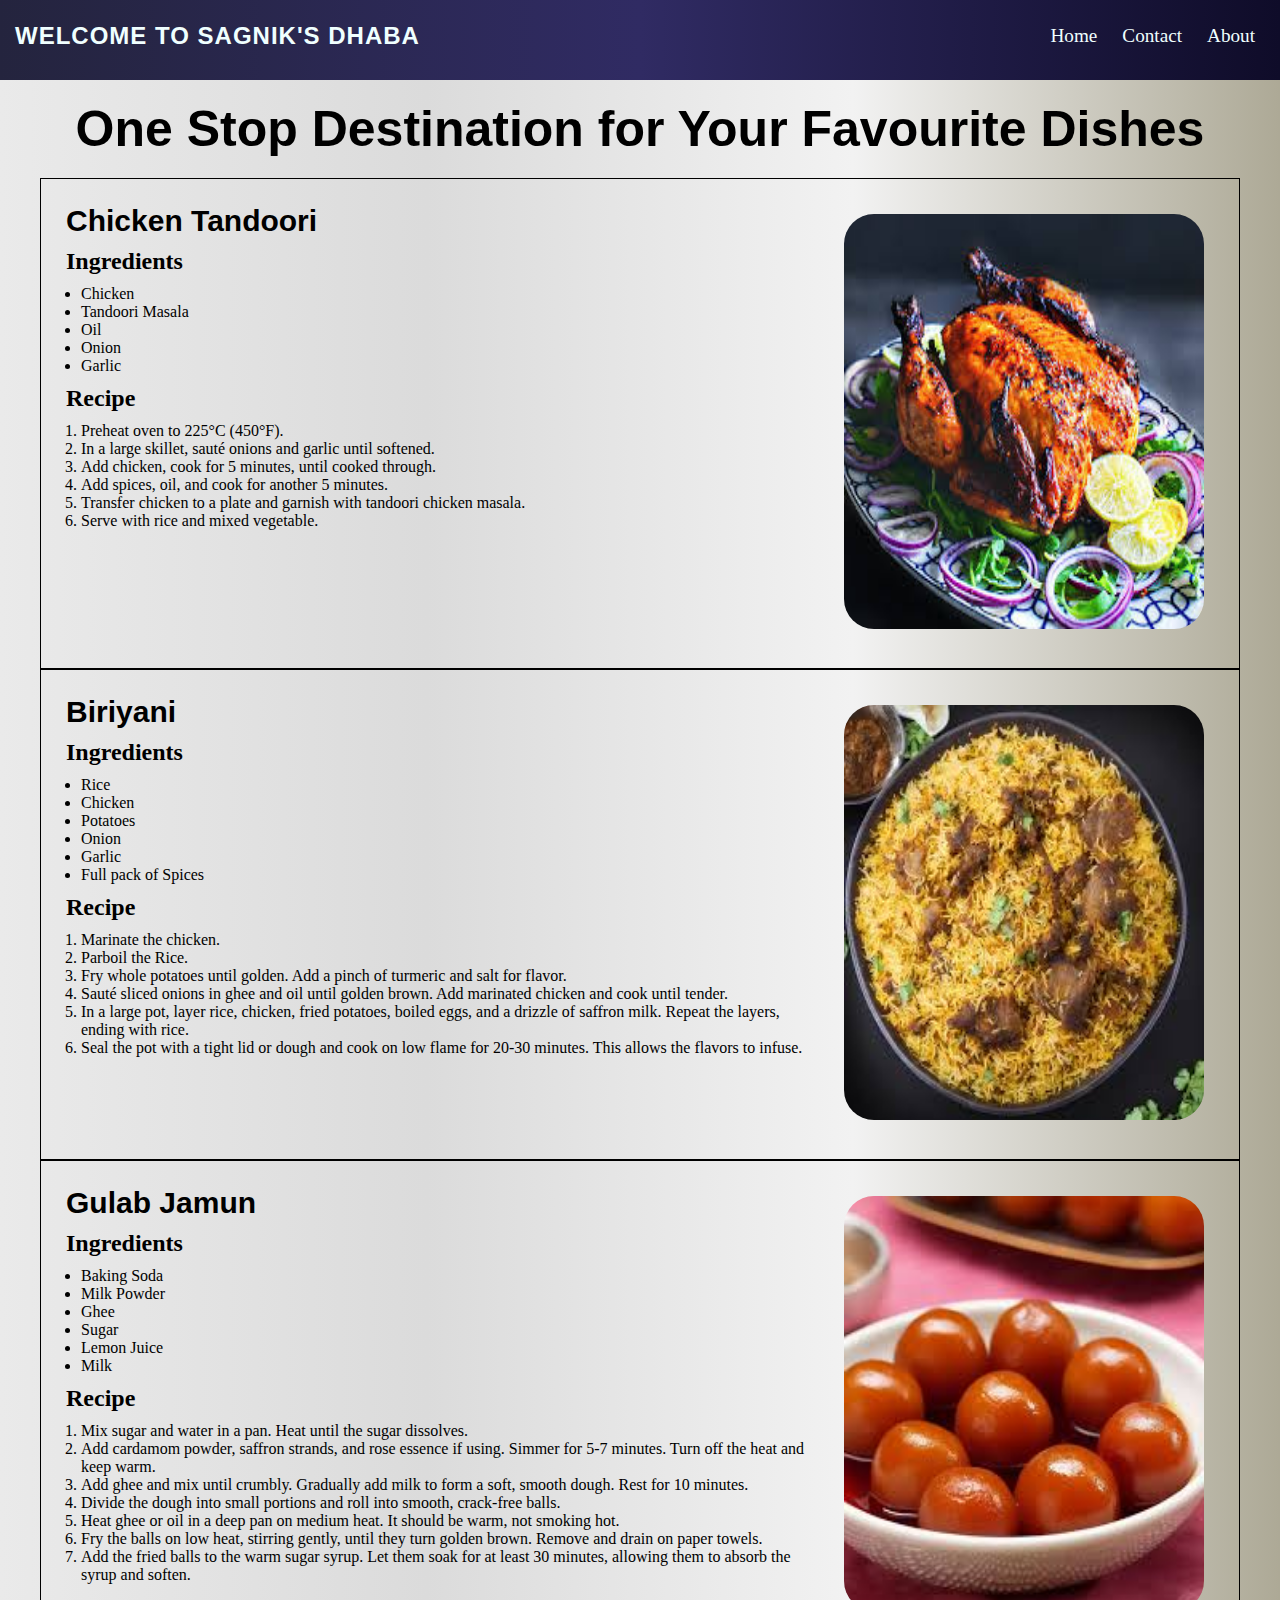
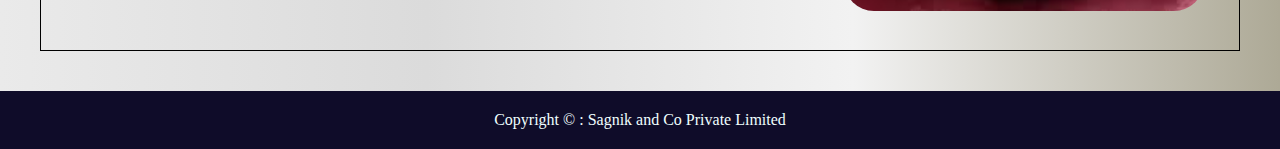
<file: index.html>
<!DOCTYPE html>
<html lang="en">
<head>
    <meta charset="UTF-8">
    <meta name="viewport" content="width=device-width, initial-scale=1.0">
    <title>Recipe Website</title>
    <link rel="stylesheet" href="styles.css">
</head>
<body>
    <div>
        <div class="container">
            <header>
                <div class="navContainer">
                <nav>
                    <ul id="navList">
                        <li>
                            <p id="navLogo">Welcome to Sagnik's Dhaba</p>
                        </li>
                        <li>
                            <div id="navItems">
                                <a href="#">Home</a>
                                <a href="#">Contact</a>
                                <a href="#">About</a>
                            </div>
                        </li>
                    </ul>
                </nav>
                </div>
            </header>
            <main>
                <h1 class = "mainHeading">One Stop Destination for Your Favourite Dishes</h1>
                <div class = "contentBox">
                    <section>
                        <div class = "item" id = "item1">
                            <div class = "leftBox">
                                <h2 class = "heading">Chicken Tandoori</h2>
                                <h2 class="ingredient">Ingredients</h2>
                                <ul class = "list1">
                                    <li>Chicken</li>
                                    <li>Tandoori Masala</li>
                                    <li>Oil</li>
                                    <li>Onion</li>
                                    <li>Garlic</li>
                                </ul>
                                <h2>Recipe</h2>
                                <ol class = "list2">
                                    <li>Preheat oven to 225°C (450°F).</li>
                                    <li>In a large skillet, sauté onions and garlic until softened.</li>
                                    <li>Add chicken, cook for 5 minutes, until cooked through.</li>
                                    <li>Add spices, oil, and cook for another 5 minutes.</li>
                                    <li>Transfer chicken to a plate and garnish with tandoori chicken masala.</li>
                                    <li>Serve with rice and mixed vegetable.</li>
    
                                </ol>
                            </div>
                            <div class = "rightBox">
                                <img src="chickentandoori.jpg" alt="Tandoori Chicken" class = "image">
                            </div>
                        </div>
                    </section>

                    <section>
                        <div class = "item" id = "item2">
                            <div class = "leftBox">
                                <h2 class = "heading">Biriyani</h2>
                                <h2 class="ingredient">Ingredients</h2>
                                <ul class = "list1">
                                    <li>Rice</li>
                                    <li>Chicken</li>
                                    <li>Potatoes</li>
                                    <li>Onion</li>
                                    <li>Garlic</li>
                                    <li>Full pack of Spices</li>
                                    
                                </ul>
                                <h2>Recipe</h2>
                                <ol class = "list2">
                                    <li>Marinate the chicken.</li>
                                    <li>Parboil the Rice.</li>
                                    <li>Fry whole potatoes until golden. Add a pinch of turmeric and salt for flavor.</li>
                                    <li>Sauté sliced onions in ghee and oil until golden brown. Add marinated chicken and cook until tender.</li>
                                    <li>In a large pot, layer rice, chicken, fried potatoes, boiled eggs, and a drizzle of saffron milk. Repeat the layers, ending with rice.</li>
                                    <li>Seal the pot with a tight lid or dough and cook on low flame for 20-30 minutes. This allows the flavors to infuse.</li>
    
                                </ol>
                            </div>
                            <div class = "rightBox">
                                <img src="biriyani.jpg" alt="Biriyani" class = "image">
                            </div>
                        </div>
                    </section>

                    <section>
                        <div class = "item" id = "item2">
                            <div class = "leftBox">
                                <h2 class = "heading">Gulab Jamun</h2>
                                <h2 class="ingredient">Ingredients</h2>
                                <ul class = "list1">
                                    <li>Baking Soda</li>
                                    <li>Milk Powder</li>
                                    <li>Ghee</li>
                                    <li>Sugar</li>
                                    <li>Lemon Juice</li>
                                    <li>Milk</li>
                                    
                                </ul>
                                <h2>Recipe</h2>
                                <ol class = "list2">
                                    <li>Mix sugar and water in a pan. Heat until the sugar dissolves.</li>
                                    <li>Add cardamom powder, saffron strands, and rose essence if using. Simmer for 5-7 minutes. Turn off the heat and keep warm.</li>
                                    <li>Add ghee and mix until crumbly. Gradually add milk to form a soft, smooth dough. Rest for 10 minutes.</li>
                                    <li>Divide the dough into small portions and roll into smooth, crack-free balls.</li>
                                    <li>Heat ghee or oil in a deep pan on medium heat. It should be warm, not smoking hot.</li>
                                    <li>Fry the balls on low heat, stirring gently, until they turn golden brown. Remove and drain on paper towels.</li>
                                    <li>Add the fried balls to the warm sugar syrup. Let them soak for at least 30 minutes, allowing them to absorb the syrup and soften.</li>
                                </ol>
                            </div>
                            <div class = "rightBox">
                                <img src="gulab_jamun.jpg" alt="Gulab Jamun" class = "image">
                            </div>
                        </div>
                    </section>
                </div>
            </main>

            <footer>
                <div class = "footerBox">
                    <p>
                        Copyright &copy : Sagnik and Co Private Limited
                    </p>
                </div>
            </footer>
        </div>
    </div>
</body>
</html>
</file>
<file: styles.css>
*{
    margin: 0;
    padding: 0;
    box-sizing: border-box;
}
body{
    background-color: azure;

}
.container{
    height: 100%;
    width: 100%;
    overflow-x: none;
    background: #ADA996;  /* fallback for old browsers */
    background: -webkit-linear-gradient(to right, #EAEAEA, #DBDBDB, #F2F2F2, #ADA996);  /* Chrome 10-25, Safari 5.1-6 */
    background: linear-gradient(to right, #EAEAEA, #DBDBDB, #F2F2F2, #ADA996); /* W3C, IE 10+/ Edge, Firefox 16+, Chrome 26+, Opera 12+, Safari 7+ */

}

.navContainer{
    width: 100%;
    /* background-color: rgba(113, 113, 154, 0.776);
    */
    background: #0f0c29;  /* fallback for old browsers */
    background: -webkit-linear-gradient(to right, #24243e, #302b63, #0f0c29);  /* Chrome 10-25, Safari 5.1-6 */
    background: linear-gradient(to right, #24243e, #302b63, #0f0c29); /* W3C, IE 10+/ Edge, Firefox 16+, Chrome 26+, Opera 12+, Safari 7+ */
    


    min-height: 80px;
    /*display: flex;
    justify-content: center;
    align-items: center;
    position: relative;*/
}
nav{
    width: 100%;
}
#navList{
    width: 100%;
    padding: 10px;
    /* margin-left: 15px;
    margin-right: 15px; */
    list-style: none;
    font-size: 1.2rem;
    display: flex;
    justify-content: space-between;
    align-items: center;
}

#navLogo {
    font-size: 1.5rem;
    color: azure;
    padding: 5px;
    font-weight: bold;
    text-transform: uppercase;
    font-family: 'Arial', sans-serif;
    letter-spacing: 1px;
}


a{
    text-decoration: none;
    color: azure;
}
#navItems{
    display: flex;
    gap: 25px;
    /*justify-content: space-around;*/
    padding: 15px;
}

.footerBox
{
    width: 100%;
    background-color: #0f0c29;
    color: azure;
    padding: 20px;
    text-align: center;
    position: relative;
    bottom: 0;
    left: 0;
}
.contentBox
{
    padding : 20px;
    width : 100%;
    height : 100%;
}
.item
{
    border : 1px solid black;
    display : flex;
    justify-content: space-between;
    padding : 15px;
}
.image
{
    width : 400px;
    height: 455px;
    padding : 20px;
    border-radius: 50px;
    transition: all 0.3s ease;
}
.image:hover
{
    transform: scale(0.8);
    /*background-color: grey;*/
    filter: brightness(35%);
}
.leftBox
{
    display : flex;
    flex-direction: column;
    gap : 10px;
    padding: 10px;
}
main
{
    padding: 20px;
}
h2.item
{
    font-size: 20px;
}
.leftBox h2
{
    transition: all 200ms ease;
}
/*.leftBox h2:hover
{
    font-size: larger;
    font-weight: bold;
}*/
.heading
{
   font-family: 'Franklin Gothic Medium', 'Arial Narrow', Arial, sans-serif;
   font-size: 30px;
   /*font-style: italic;*/
}
.mainHeading
{
    /*font-style: italic;*/
    font-family: 'Lucida Sans', 'Lucida Sans Regular', 'Lucida Grande', 'Lucida Sans Unicode', Geneva, Verdana, sans-serif;
    font-size: 50px;
    text-align: center;
}
.list1
{
    padding-left : 15px;
}
.list2
{
    padding-left: 15px;
}
</file>
